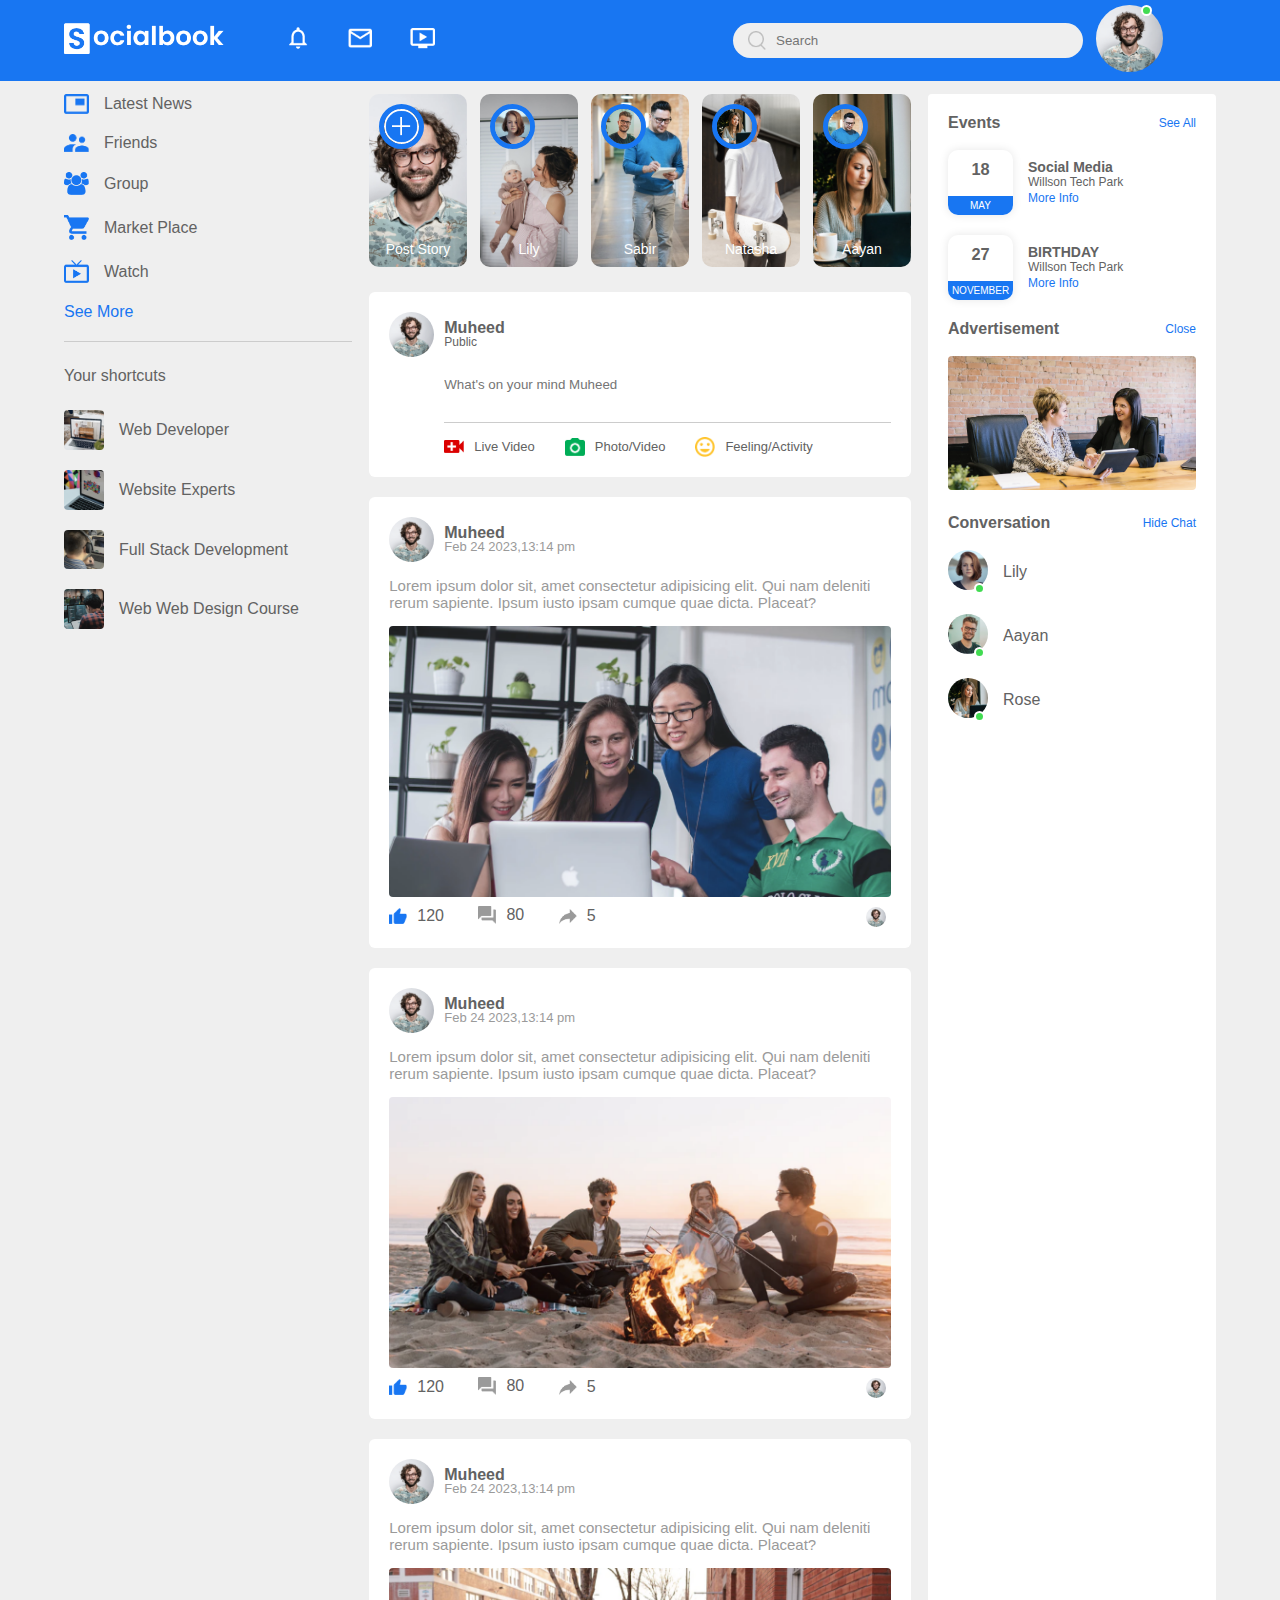
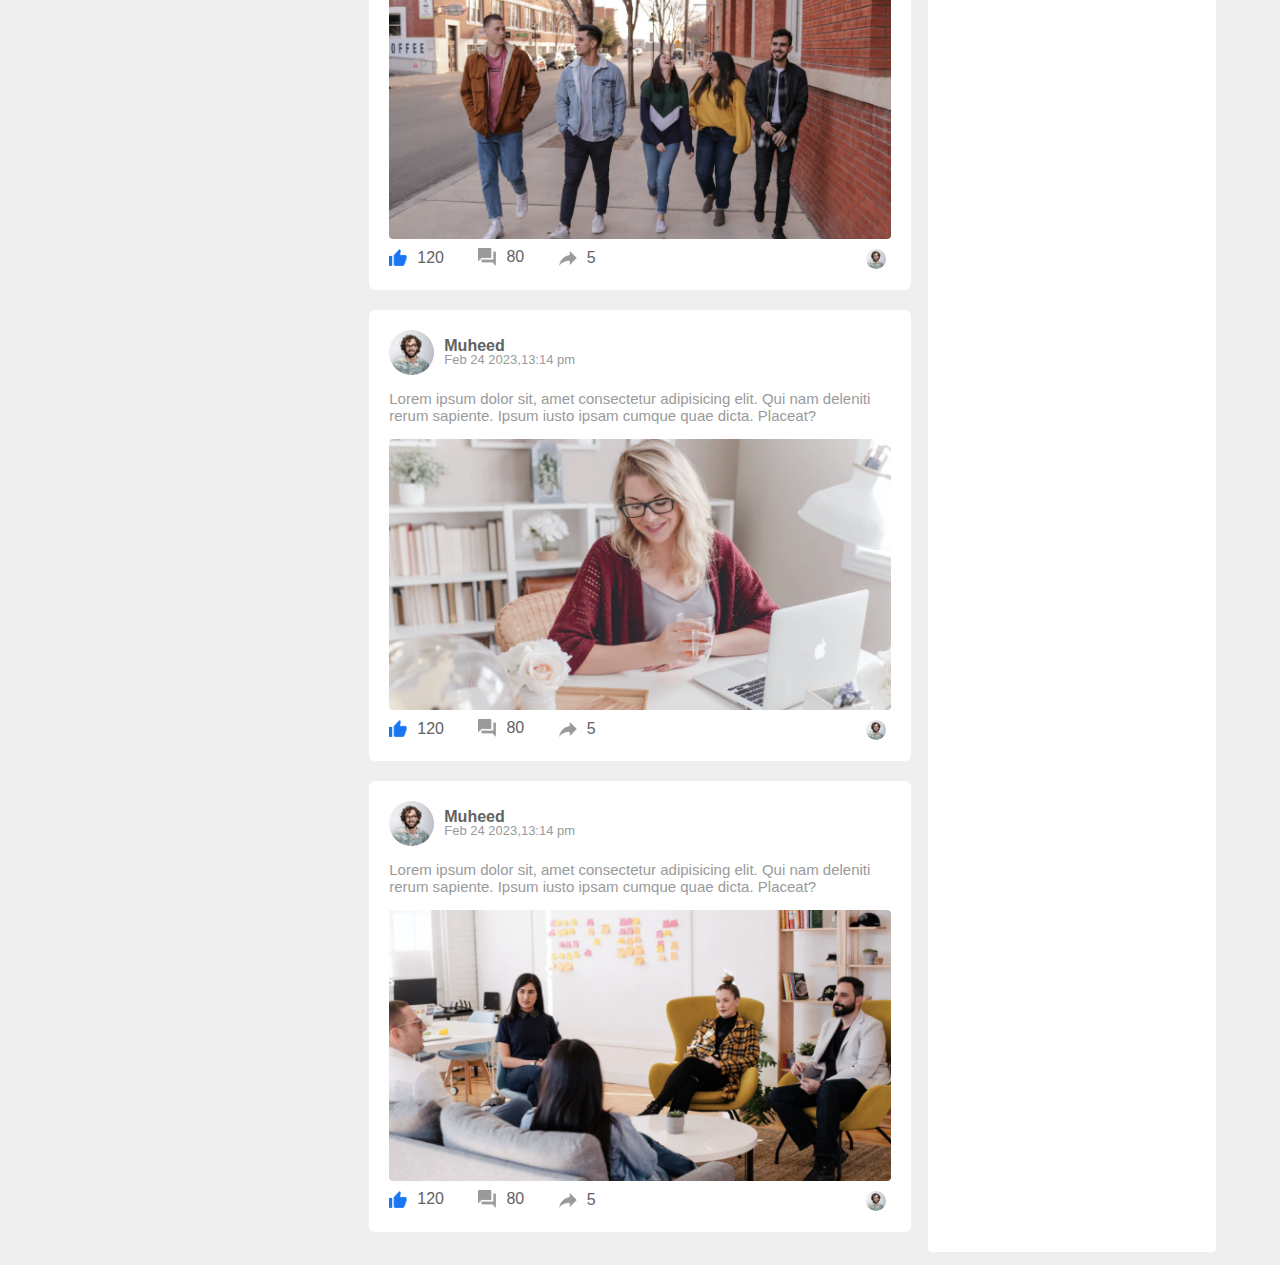
<file: index.html>
<!DOCTYPE html>
<html lang="en">
  <head>
    <meta charset="UTF-8" />
    <meta http-equiv="X-UA-Compatible" content="IE=edge" />
    <meta name="viewport" content="width=device-width, initial-scale=1.0" />
    <title>Social Book</title>
    <!-- Style Link -->
    <link rel="stylesheet" href="../style/style.css" />
  </head>
  <body>
    <!-- NAVBAR SECTION START -->

    <nav>
      <div class="nav-left">
        <a href="profile.html">
        <img src="./images/logo.png" alt="LOGO" class="logo" />
      </a>
        <ul>
          <li><img src="./images//notification.png" alt="notification" /></li>
          <li><img src="./images/inbox.png" alt="INBOX" /></li>
          <li><img src="./images/video.png" alt="VIDEO" /></li>
        </ul>
      </div>
      <div class="nav-right">
        <div class="search-box">
          <img src="./images/search.png" alt="SEARCH" />
        
          <input type="text" placeholder="Search" />
        </div>
        <div class="user-icon online" onclick="handleSettingsToggle()">
          <img src="./images/profile-pic.png" alt="user" />
        </div>
      </div>
    

      <div class="setting-menu">
        <div id="dark-btn">
          <span></span>
        </div>

        <div class="setting-menu-inner">
          <div class="user-profile">
            <img src="/images/profile-pic.png" alt="profile" />
            <div>
              <p>Muheed</p>
              <a href="profile.html">See Your Profile</a>
            </div>
          </div>
          <hr />
          <div class="user-profile">
            <img src="/images/feedback.png" alt="profile" />
            <div>
              <p>Give Feedback</p>
              <a href="#">Help us to improve</a>
            </div>
          </div>
          <hr />

          <div class="setting-links">
            <img
              src="./images/setting.png"
              alt="setting"
              class="setting-icon"
            />
            <a href="#"
              >settings & Privacy
              <img src="./images/arrow.png" width="10px" alt=""
            /></a>
          </div>
          <div class="setting-links">
            <img src="./images/help.png" alt="setting" class="setting-icon" />
            <a href="#"
              >Help & Support <img src="./images/arrow.png" width="10px" alt=""
            /></a>
          </div>
          <div class="setting-links">
            <img
              src="./images/display.png"
              alt="setting"
              class="setting-icon"
            />
            <a href="#"
              >Display & Accessibility
              <img src="./images/arrow.png" width="10px" alt=""
            /></a>
          </div>
          <div class="setting-links">
            <img src="./images/logout.png" alt="setting" class="setting-icon" />
            <a href="#"
              >Logout <img src="./images/arrow.png" width="10px" alt=""
            /></a>
          </div>
        </div>
      </div>
    </nav>

    <!-- NAVBAR SECTION END -->

    <!--MAIN SECTION START -->

    <div class="container">
      <div class="left-side-bar">
        <div class="imp-links">
          <a href="#"><img src="./images/news.png" alt="NEWS" />Latest News</a>
          <a href="#"><img src="./images/friends.png" alt="NEWS" />Friends</a>
          <a href="#"><img src="./images/group.png" alt="NEWS" />Group</a>
          <a href="#"
            ><img src="./images/marketplace.png" alt="NEWS" />Market Place</a
          >
          <a href="#"><img src="./images/watch.png" alt="NEWS" />Watch</a>
          <a href="#">See More</a>
        </div>
        <div class="shortcut-links">
          <p>Your shortcuts</p>
          <a href="#"
            ><img src="./images/shortcut-1.png" alt="short cut" />Web
            Developer</a
          >
          <a href="#"
            ><img src="./images/shortcut-2.png" alt="short cut" />Website
            Experts</a
          >
          <a href="#"
            ><img src="./images/shortcut-3.png" alt="short cut" />Full Stack
            Development</a
          >
          <a href="#"
            ><img src="./images/shortcut-4.png" alt="short cut" />Web Web Design
            Course</a
          >
        </div>
      </div>
      <div class="main-content">
        <div class="story-gallery">
          <div class="story">
            <img src="./images/upload.png" alt="upload" />
            <p>Post Story</p>
          </div>
          <div class="story story-1">
            <img src="./images/member-1.png" alt="upload" />
            <p>Lily</p>
          </div>
          <div class="story story-2">
            <img src="./images/member-2.png" alt="upload" />
            <p>Sabir</p>
          </div>
          <div class="story story-3">
            <img src="./images/member-3.png" alt="upload" />
            <p>Natasha</p>
          </div>
          <div class="story story-4">
            <img src="./images/member-4.png" alt="upload" />
            <p>Aayan</p>
          </div>
        </div>

        <div class="write-post-container">
          <div class="user-profile">
            <img src="/images/profile-pic.png" alt="profile" />
            <div>
              <p>Muheed</p>
              <small>Public</small>
            </div>
          </div>
          <div class="post-input-container">
            <textarea
              rows="3"
              placeholder="What's on your mind Muheed"
            ></textarea>
            <div class="add-post-links">
              <a href="#"
                ><img src="/images/live-video.png" alt="video" />Live Video</a
              >
              <a href="#"
                ><img src="/images/photo.png" alt="Photo" />Photo/Video</a
              >
              <a href="#"
                ><img
                  src="/images/feeling.png"
                  alt="feeling"
                />Feeling/Activity</a
              >
            </div>
          </div>
        </div>
        <div class="post-container">
          <div class="post-row">
            <div class="user-profile">
              <img src="/images/profile-pic.png" alt="profile" />
              <div>
                <p>Muheed</p>
                <span>Feb 24 2023,13:14 pm</span>
              </div>
            </div>
          </div>

          <p class="post-text">
            Lorem ipsum dolor sit, amet consectetur adipisicing elit. Qui nam
            deleniti rerum sapiente. Ipsum iusto ipsam cumque quae dicta.
            Placeat?
          </p>
          <img
            src="./images/feed-image-1.png"
            alt="feed-image"
            class="post-img"
          />

          <div class="post-row">
            <div class="activity-icons">
              <div><img src="./images/like-blue.png" alt="Like" />120</div>
              <div><img src="./images/comments.png" alt="Like" />80</div>
              <div><img src="./images/share.png" alt="Like" />5</div>
            </div>
            <div class="post-profile-icon">
              <img src="./images/profile-pic.png" alt="profile" />
            </div>
          </div>
        </div>
        <div class="post-container">
          <div class="post-row">
            <div class="user-profile">
              <img src="/images/profile-pic.png" alt="profile" />
              <div>
                <p>Muheed</p>
                <span>Feb 24 2023,13:14 pm</span>
              </div>
            </div>
          </div>

          <p class="post-text">
            Lorem ipsum dolor sit, amet consectetur adipisicing elit. Qui nam
            deleniti rerum sapiente. Ipsum iusto ipsam cumque quae dicta.
            Placeat?
          </p>
          <img
            src="./images/feed-image-2.png"
            alt="feed-image"
            class="post-img"
          />

          <div class="post-row">
            <div class="activity-icons">
              <div><img src="./images/like-blue.png" alt="Like" />120</div>
              <div><img src="./images/comments.png" alt="Like" />80</div>
              <div><img src="./images/share.png" alt="Like" />5</div>
            </div>
            <div class="post-profile-icon">
              <img src="./images/profile-pic.png" alt="profile" />
            </div>
          </div>
        </div>

        <div class="post-container">
          <div class="post-row">
            <div class="user-profile">
              <img src="/images/profile-pic.png" alt="profile" />
              <div>
                <p>Muheed</p>
                <span>Feb 24 2023,13:14 pm</span>
              </div>
            </div>
          </div>

          <p class="post-text">
            Lorem ipsum dolor sit, amet consectetur adipisicing elit. Qui nam
            deleniti rerum sapiente. Ipsum iusto ipsam cumque quae dicta.
            Placeat?
          </p>
          <img
            src="./images/feed-image-3.png"
            alt="feed-image"
            class="post-img"
          />

          <div class="post-row">
            <div class="activity-icons">
              <div><img src="./images/like-blue.png" alt="Like" />120</div>
              <div><img src="./images/comments.png" alt="Like" />80</div>
              <div><img src="./images/share.png" alt="Like" />5</div>
            </div>
            <div class="post-profile-icon">
              <img src="./images/profile-pic.png" alt="profile" />
            </div>
          </div>
        </div>

        <div class="post-container">
          <div class="post-row">
            <div class="user-profile">
              <img src="/images/profile-pic.png" alt="profile" />
              <div>
                <p>Muheed</p>
                <span>Feb 24 2023,13:14 pm</span>
              </div>
            </div>
          </div>

          <p class="post-text">
            Lorem ipsum dolor sit, amet consectetur adipisicing elit. Qui nam
            deleniti rerum sapiente. Ipsum iusto ipsam cumque quae dicta.
            Placeat?
          </p>
          <img
            src="./images/feed-image-4.png"
            alt="feed-image"
            class="post-img"
          />

          <div class="post-row">
            <div class="activity-icons">
              <div><img src="./images/like-blue.png" alt="Like" />120</div>
              <div><img src="./images/comments.png" alt="Like" />80</div>
              <div><img src="./images/share.png" alt="Like" />5</div>
            </div>
            <div class="post-profile-icon">
              <img src="./images/profile-pic.png" alt="profile" />
            </div>
          </div>
        </div>

        <div class="post-container">
          <div class="post-row">
            <div class="user-profile">
              <img src="/images/profile-pic.png" alt="profile" />
              <div>
                <p>Muheed</p>
                <span>Feb 24 2023,13:14 pm</span>
              </div>
            </div>
          </div>

          <p class="post-text">
            Lorem ipsum dolor sit, amet consectetur adipisicing elit. Qui nam
            deleniti rerum sapiente. Ipsum iusto ipsam cumque quae dicta.
            Placeat?
          </p>
          <img
            src="./images/feed-image-5.png"
            alt="feed-image"
            class="post-img"
          />

          <div class="post-row">
            <div class="activity-icons">
              <div><img src="./images/like-blue.png" alt="Like" />120</div>
              <div><img src="./images/comments.png" alt="Like" />80</div>
              <div><img src="./images/share.png" alt="Like" />5</div>
            </div>
            <div class="post-profile-icon">
              <img src="./images/profile-pic.png" alt="profile" />
            </div>
          </div>
        </div>
      </div>
      <div class="right-side-bar">
        <div class="side-bar-title">
          <h4>Events</h4>
          <a href="#">See All</a>
        </div>
        <div class="event">
          <div class="left-event">
            <h3>18</h3>
            <span>MAY</span>
          </div>
          <div class="right-event">
            <h4>Social Media</h4>
            <p>Willson Tech Park</p>
            <a href="#">More Info</a>
          </div>
        </div>

        <div class="event">
          <div class="left-event">
            <h3>27</h3>
            <span>NOVEMBER</span>
          </div>
          <div class="right-event">
            <h4>BIRTHDAY</h4>
            <p>Willson Tech Park</p>
            <a href="#">More Info</a>
          </div>
        </div>

        <div class="side-bar-title">
          <h4>Advertisement</h4>
          <a href="#">Close</a>
        </div>

        <img
          src="./images/advertisement.png"
          alt="advertisement"
          class="side-bar-ads"
        />

        <div class="side-bar-title">
          <h4>Conversation</h4>
          <a href="#">Hide Chat</a>
        </div>

        <div class="online-list">
          <div class="online">
            <img src="./images/member-1.png" alt="Member" />
          </div>
          <p>Lily</p>
        </div>

        <div class="online-list">
          <div class="online">
            <img src="./images/member-2.png" alt="Member" />
          </div>
          <p>Aayan</p>
        </div>

        <div class="online-list">
          <div class="online">
            <img src="./images/member-3.png" alt="Member" />
          </div>
          <p>Rose</p>
        </div>
      </div>
    </div>

    <!-- MAIN SECTION END -->

    <!-- Index.js Link -->
    <script src="../js/index.js"></script>
  </body>
</html>
</file>
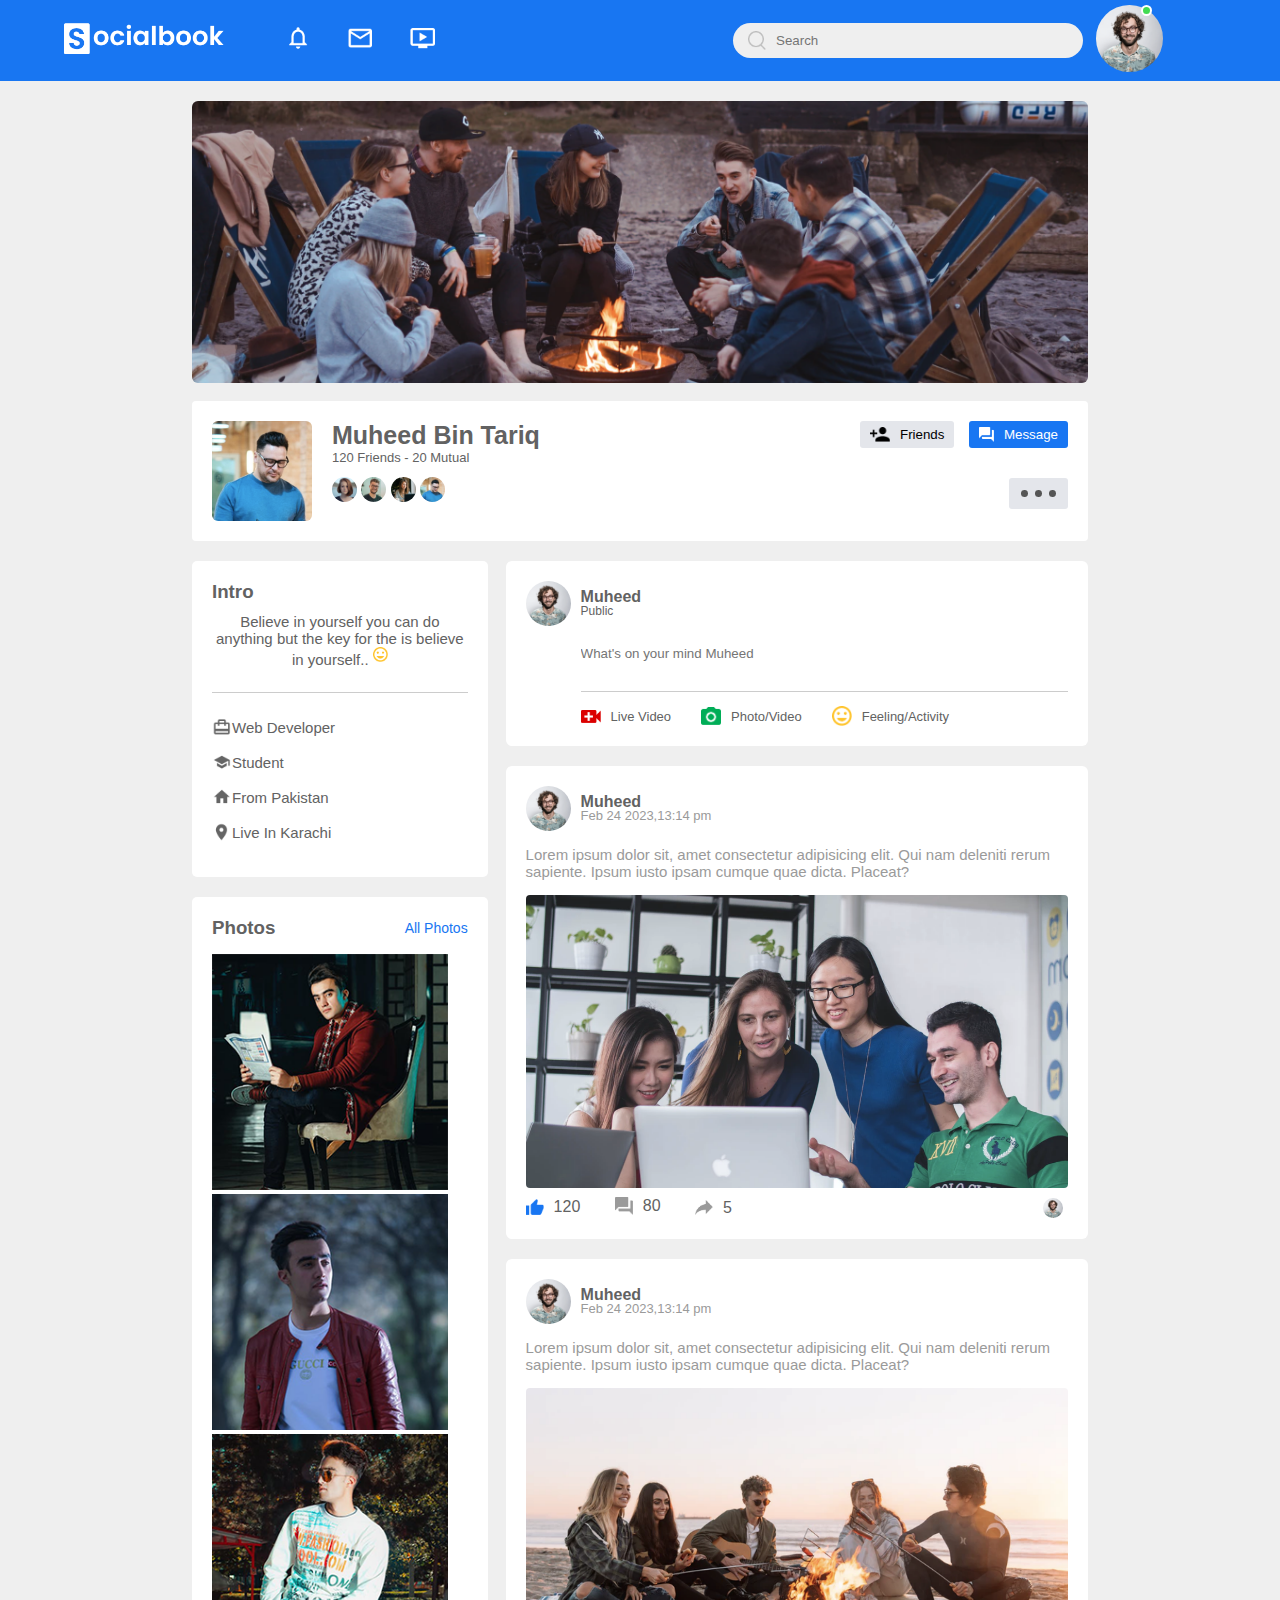
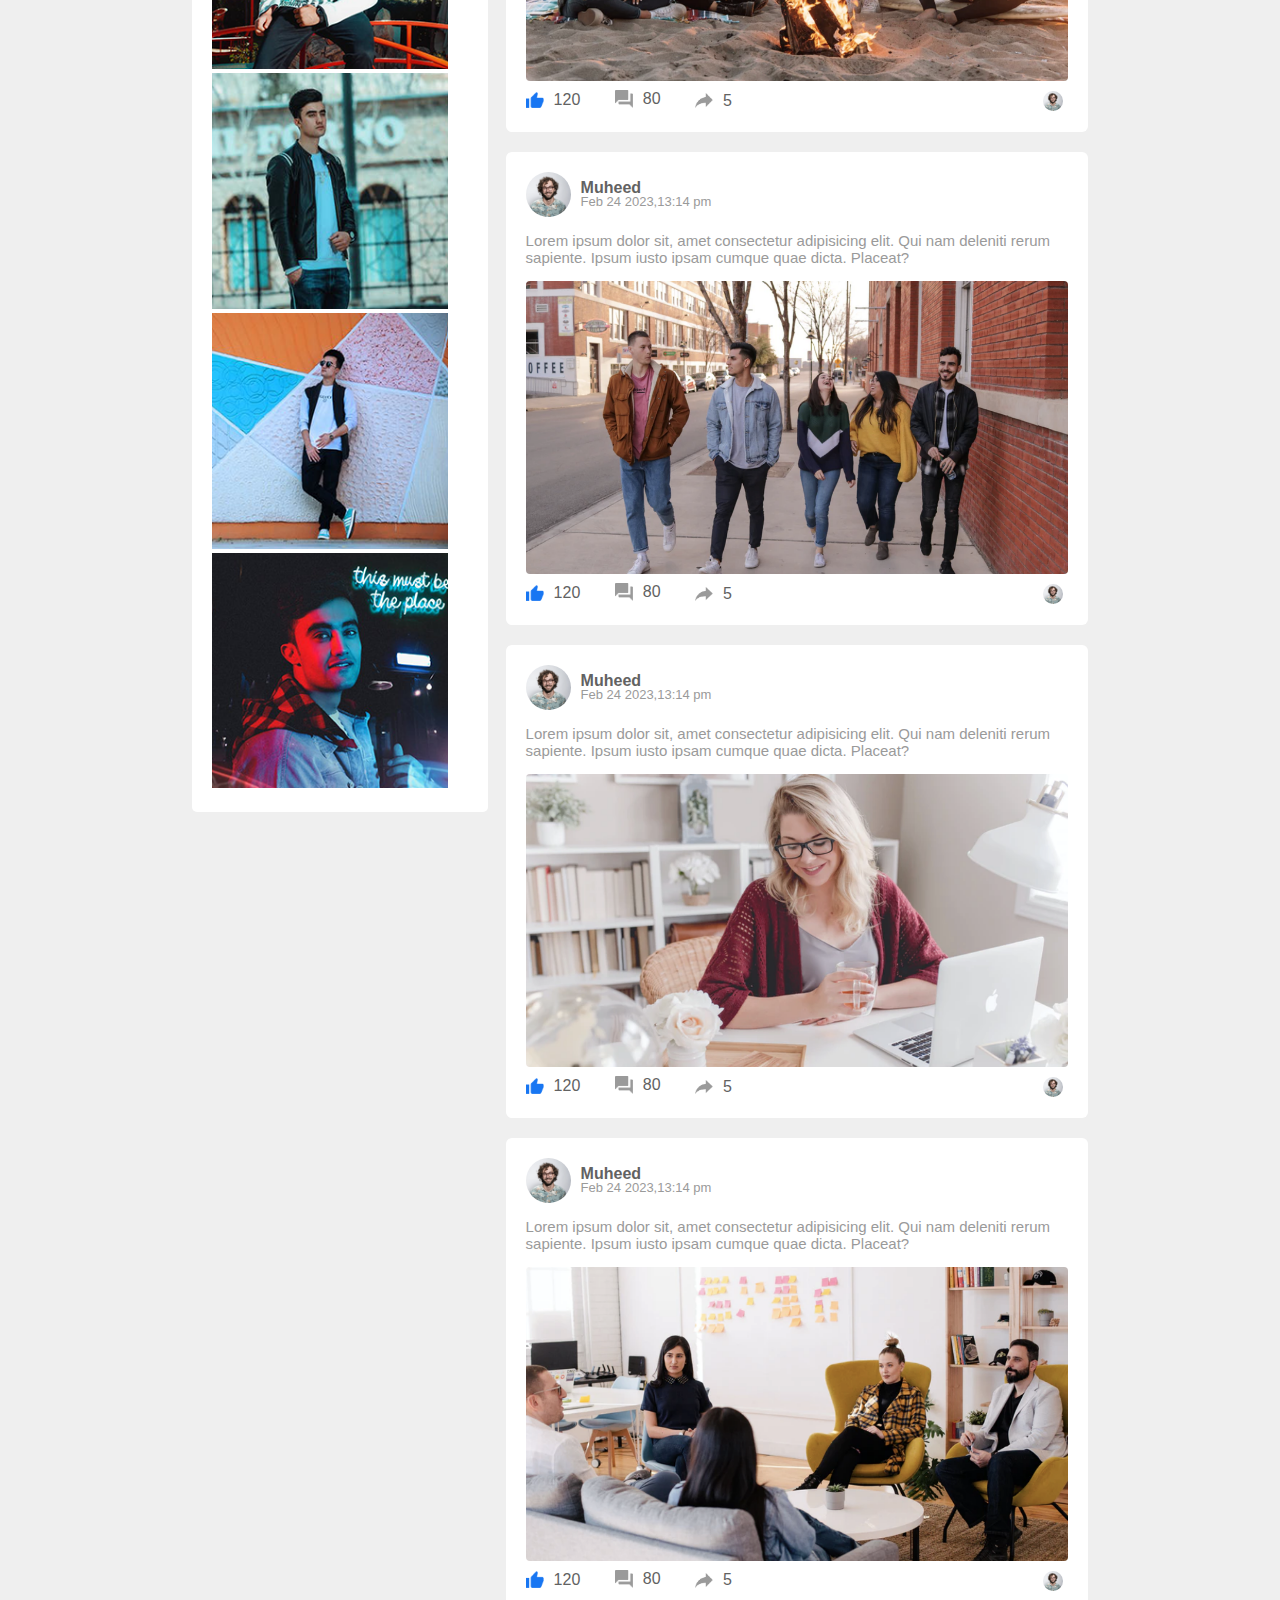
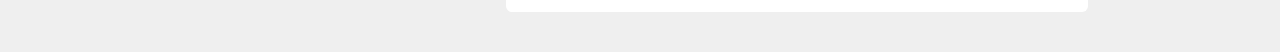
<file: profile.html>
<!DOCTYPE html>
<html lang="en">
  <head>
    <meta charset="UTF-8" />
    <meta http-equiv="X-UA-Compatible" content="IE=edge" />
    <meta name="viewport" content="width=device-width, initial-scale=1.0" />
    <title>Profile Page</title>
    <!-- Style Link -->
    <link rel="stylesheet" href="../style/style.css" />
  </head>
  <body>
    <!-- NAVBAR SECTION START -->

    <nav>
      <div class="nav-left">
        <a href="index.html">
        <img src="./images/logo.png" alt="LOGO" class="logo" />
      </a>
        <ul>
          <li><img src="./images//notification.png" alt="notification" /></li>
          <li><img src="./images/inbox.png" alt="INBOX" /></li>
          <li><img src="./images/video.png" alt="VIDEO" /></li>
        </ul>
      </div>
      <div class="nav-right">
        <div class="search-box">
          <img src="./images/search.png" alt="SEARCH" />
          <input type="text" placeholder="Search" />
        </div>
        <div class="user-icon online" onclick="handleSettingsToggle()">
          <img src="./images/profile-pic.png" alt="user" />
        </div>
      </div>

      <div class="setting-menu">
        <div id="dark-btn">
          <span></span>
        </div>

        <div class="setting-menu-inner">
          <div class="user-profile">
            <img src="/images/profile-pic.png" alt="profile" />
            <div>
              <p>Muheed</p>
              <a href="index.html">News Feed</a>
            </div>
          </div>
          <hr />
          <div class="user-profile">
            <img src="/images/feedback.png" alt="profile" />
            <div>
              <p>Give Feedback</p>
              <a href="#">Help us to improve</a>
            </div>
          </div>
          <hr />

          <div class="setting-links">
            <img
              src="./images/setting.png"
              alt="setting"
              class="setting-icon"
            />
            <a href="#"
              >settings & Privacy
              <img src="./images/arrow.png" width="10px" alt=""
            /></a>
          </div>
          <div class="setting-links">
            <img src="./images/help.png" alt="setting" class="setting-icon" />
            <a href="#"
              >Help & Support <img src="./images/arrow.png" width="10px" alt=""
            /></a>
          </div>
          <div class="setting-links">
            <img
              src="./images/display.png"
              alt="setting"
              class="setting-icon"
            />
            <a href="#"
              >Display & Accessibility
              <img src="./images/arrow.png" width="10px" alt=""
            /></a>
          </div>
          <div class="setting-links">
            <img src="./images/logout.png" alt="setting" class="setting-icon" />
            <a href="#"
              >Logout <img src="./images/arrow.png" width="10px" alt=""
            /></a>
          </div>
        </div>
      </div>
    </nav>

    <!-- NAVBAR SECTION END -->

    <!--MAIN SECTION START -->

    <div class="profile-container">
      <img src="./images/cover.png" alt="cover image" class="cover-img" />
      <div class="profile-details">
        <div class="profile-left">
          <div class="profile-row">
            <img src="./images/profile.png" alt="Profile" class="profile-img" />
            <div>
              <h3>Muheed Bin Tariq</h3>
              <p>120 Friends - 20 Mutual</p>
              <img src="./images/member-1.png" alt="Member" />
              <img src="./images/member-2.png" alt="Member" />
              <img src="./images/member-3.png" alt="Member" />
              <img src="./images/member-4.png" alt="Member" />
            </div>
          </div>
        </div>
        <div class="profile-right">
          <button type="button">
            <img src="./images/add-friends.png" alt="" /> Friends
          </button>
          <button type="button">
            <img src="./images/message.png" alt="" />Message
          </button>
          <br />
          <a href="#"><img src="./images/more.png" alt="more" /></a>
        </div>
      </div>

      <div class="profile-info">
        <div class="info-col">
          <div class="profile-intro">
            <h3>Intro</h3>
            <p>
              Believe in yourself you can do anything but the key for the is
              believe in yourself..
              <img src="./images/feeling.png" alt="" />
            </p>
            <hr />
            <ul>
              <li>
                <img src="./images/profile-job.png" alt="" /> Web Developer
              </li>
              <li><img src="./images/profile-study.png" alt="" /> Student</li>
              <li>
                <img src="./images/profile-home.png" alt="" /> From Pakistan
              </li>
              <li>
                <img src="./images/profile-location.png" alt="" /> Live In
                Karachi
              </li>
            </ul>
          </div>

          <div class="profile-intro">
            <div class="title-box">
              <h3>Photos</h3>
              <a href="#">All Photos</a>
            </div>
            <div class="photo-box">
              <div>
                <img src="./images/photo1.png" alt="" />
                <img src="./images/photo2.png" alt="" />
                <img src="./images/photo3.png" alt="" />
                <img src="./images/photo4.png" alt="" />
                <img src="./images/photo5.png" alt="" />
                <img src="./images/photo6.png" alt="" />
              </div>
            </div>
          </div>
        </div>
        <div class="post-col">
          <div class="write-post-container">
            <div class="user-profile">
              <img src="/images/profile-pic.png" alt="profile" />
              <div>
                <p>Muheed</p>
                <small>Public</small>
              </div>
            </div>
            <div class="post-input-container">
              <textarea
                rows="3"
                placeholder="What's on your mind Muheed"
              ></textarea>
              <div class="add-post-links">
                <a href="#"
                  ><img src="/images/live-video.png" alt="video" />Live Video</a
                >
                <a href="#"
                  ><img src="/images/photo.png" alt="Photo" />Photo/Video</a
                >
                <a href="#"
                  ><img
                    src="/images/feeling.png"
                    alt="feeling"
                  />Feeling/Activity</a
                >
              </div>
            </div>
          </div>
          <div class="post-container">
            <div class="post-row">
              <div class="user-profile">
                <img src="/images/profile-pic.png" alt="profile" />
                <div>
                  <p>Muheed</p>
                  <span>Feb 24 2023,13:14 pm</span>
                </div>
              </div>
            </div>

            <p class="post-text">
              Lorem ipsum dolor sit, amet consectetur adipisicing elit. Qui nam
              deleniti rerum sapiente. Ipsum iusto ipsam cumque quae dicta.
              Placeat?
            </p>
            <img
              src="./images/feed-image-1.png"
              alt="feed-image"
              class="post-img"
            />

            <div class="post-row">
              <div class="activity-icons">
                <div><img src="./images/like-blue.png" alt="Like" />120</div>
                <div><img src="./images/comments.png" alt="Like" />80</div>
                <div><img src="./images/share.png" alt="Like" />5</div>
              </div>
              <div class="post-profile-icon">
                <img src="./images/profile-pic.png" alt="profile" />
              </div>
            </div>
          </div>
          <div class="post-container">
            <div class="post-row">
              <div class="user-profile">
                <img src="/images/profile-pic.png" alt="profile" />
                <div>
                  <p>Muheed</p>
                  <span>Feb 24 2023,13:14 pm</span>
                </div>
              </div>
            </div>

            <p class="post-text">
              Lorem ipsum dolor sit, amet consectetur adipisicing elit. Qui nam
              deleniti rerum sapiente. Ipsum iusto ipsam cumque quae dicta.
              Placeat?
            </p>
            <img
              src="./images/feed-image-2.png"
              alt="feed-image"
              class="post-img"
            />

            <div class="post-row">
              <div class="activity-icons">
                <div><img src="./images/like-blue.png" alt="Like" />120</div>
                <div><img src="./images/comments.png" alt="Like" />80</div>
                <div><img src="./images/share.png" alt="Like" />5</div>
              </div>
              <div class="post-profile-icon">
                <img src="./images/profile-pic.png" alt="profile" />
              </div>
            </div>
          </div>

          <div class="post-container">
            <div class="post-row">
              <div class="user-profile">
                <img src="/images/profile-pic.png" alt="profile" />
                <div>
                  <p>Muheed</p>
                  <span>Feb 24 2023,13:14 pm</span>
                </div>
              </div>
            </div>

            <p class="post-text">
              Lorem ipsum dolor sit, amet consectetur adipisicing elit. Qui nam
              deleniti rerum sapiente. Ipsum iusto ipsam cumque quae dicta.
              Placeat?
            </p>
            <img
              src="./images/feed-image-3.png"
              alt="feed-image"
              class="post-img"
            />

            <div class="post-row">
              <div class="activity-icons">
                <div><img src="./images/like-blue.png" alt="Like" />120</div>
                <div><img src="./images/comments.png" alt="Like" />80</div>
                <div><img src="./images/share.png" alt="Like" />5</div>
              </div>
              <div class="post-profile-icon">
                <img src="./images/profile-pic.png" alt="profile" />
              </div>
            </div>
          </div>

          <div class="post-container">
            <div class="post-row">
              <div class="user-profile">
                <img src="/images/profile-pic.png" alt="profile" />
                <div>
                  <p>Muheed</p>
                  <span>Feb 24 2023,13:14 pm</span>
                </div>
              </div>
            </div>

            <p class="post-text">
              Lorem ipsum dolor sit, amet consectetur adipisicing elit. Qui nam
              deleniti rerum sapiente. Ipsum iusto ipsam cumque quae dicta.
              Placeat?
            </p>
            <img
              src="./images/feed-image-4.png"
              alt="feed-image"
              class="post-img"
            />

            <div class="post-row">
              <div class="activity-icons">
                <div><img src="./images/like-blue.png" alt="Like" />120</div>
                <div><img src="./images/comments.png" alt="Like" />80</div>
                <div><img src="./images/share.png" alt="Like" />5</div>
              </div>
              <div class="post-profile-icon">
                <img src="./images/profile-pic.png" alt="profile" />
              </div>
            </div>
          </div>

          <div class="post-container">
            <div class="post-row">
              <div class="user-profile">
                <img src="/images/profile-pic.png" alt="profile" />
                <div>
                  <p>Muheed</p>
                  <span>Feb 24 2023,13:14 pm</span>
                </div>
              </div>
            </div>

            <p class="post-text">
              Lorem ipsum dolor sit, amet consectetur adipisicing elit. Qui nam
              deleniti rerum sapiente. Ipsum iusto ipsam cumque quae dicta.
              Placeat?
            </p>
            <img
              src="./images/feed-image-5.png"
              alt="feed-image"
              class="post-img"
            />

            <div class="post-row">
              <div class="activity-icons">
                <div><img src="./images/like-blue.png" alt="Like" />120</div>
                <div><img src="./images/comments.png" alt="Like" />80</div>
                <div><img src="./images/share.png" alt="Like" />5</div>
              </div>
              <div class="post-profile-icon">
                <img src="./images/profile-pic.png" alt="profile" />
              </div>
            </div>
          </div>
        </div>
      </div>
    </div>

    <!-- MAIN SECTION END -->

    <!-- Index.js Link -->
    <script src="../js/index.js"></script>
  </body>
</html>
</file>
<file: style/style.css>
* {
  margin: 0;
  padding: 0;
  box-sizing: border-box;
  font-family: "poppins", sans-serif;
}
:root {
  --body-color: #efefef;
  --nav-color: #1876f2;
  --bg-color: #fff;
}
.dark-theme {
  --body-color: #0a0a0a;
  --nav-color: #000;
  --bg-color: #000;
}
body {
  background-color: var(--body-color);
  transition: background 0.3s;
}
nav {
  display: flex;
  align-items: center;
  justify-content: space-between;
  background-color: var(--nav-color);
  padding: 5px 5%;
  position: sticky;
  top: 0;
  z-index: 999;
}
.logo {
  width: 160px;
  margin-right: 45px;
  cursor: pointer;
}
.nav-left,
.nav-right {
  display: flex;
  align-items: center;
}
.nav-left ul li {
  list-style-type: none;
  display: inline-block;
}
.nav-left ul li img {
  width: 28px;
  margin: 0 15px;
  cursor: pointer;
}
.user-icon img {
  width: 50%;
  border-radius: 50%;
  cursor: pointer;
  margin-left: 13px;
}
.search-box {
  background-color: #efefef;
  width: 350px;
  border-radius: 20px;
  display: flex;
  align-items: center;
  padding: 0 15px;
}
.search-box img {
  width: 18px;
}
.search-box input {
  width: 100%;
  background: transparent;
  padding: 10px;
  outline: none;
  border: none;
}
.online {
  position: relative;
}
.online::after {
  content: "";
  width: 7px;
  height: 7px;
  border: 2px solid #fff;
  border-radius: 50%;
  background-color: #41db51;
  position: absolute;
  top: 0;
  right: 4rem;
}
/*  */

.container {
  display: flex;
  justify-content: space-between;
  padding: 13px 5%;
}
.left-side-bar {
  flex-basis: 25%;
  position: sticky;
  /* bottom: 70px; */
  align-items: flex-start;
}
.right-side-bar {
  background-color: var(--bg-color);
  flex-basis: 25%;
  padding: 20px;
  border-radius: 4px;
  color: #626262;
  align-items: flex-start;
}
.main-content {
  flex-basis: 47%;
}
.imp-links a,
.shortcut-links a {
  text-decoration: none;
  display: flex;
  align-items: center;
  margin-bottom: 20px;
  color: #626262;
  width: fit-content;
}
.imp-links a img {
  width: 25px;
  margin-right: 15px;
}
.imp-links a:last-child {
  color: #1876f2;
}
.imp-links {
  border-bottom: 1px solid #ccc;
}
.shortcut-links a img {
  width: 40px;
  border-radius: 4px;
  margin-right: 15px;
}
.shortcut-links p {
  margin: 25px 0;
  color: #626262;
  font-weight: 500;
}
.side-bar-title {
  display: flex;
  align-items: center;
  justify-content: space-between;
  margin-bottom: 18px;
}
.side-bar-title h4 {
  font-weight: 600;
  font-size: 16px;
}
.side-bar-title a {
  text-decoration: none;
  color: #1876f2;
  font-size: 12px;
}
.event {
  display: flex;
  font-size: 14px;
  margin-bottom: 20px;
  align-items: center;
}
.left-event {
  border-radius: 10px;
  height: 65px;
  width: 65px;
  margin-right: 15px;
  padding-top: 10px;
  text-align: center;
  position: relative;
  overflow: hidden;
  box-shadow: 0 0 10px rgba(0, 0, 0, 0.1);
}
.event p {
  font-size: 12px;
}
.event a {
  font-size: 12px;
  text-decoration: none;
  color: #1876f2;
}
.left-event span {
  position: absolute;
  bottom: 0;
  left: 0;
  width: 100%;
  background-color: #1876f2;
  color: white;
  font-size: 10px;
  padding: 4px 0;
}
.side-bar-ads {
  width: 100%;
  margin-bottom: 20px;
  border-radius: 4px;
}
.online-list {
  display: flex;
  align-items: center;
  margin-bottom: 20px;
}
.online-list .online img {
  width: 40px;
  margin-right: 5px;
  border-radius: 50%;
}
.online-list .online {
  width: 40px;
  border-radius: 50%;
  margin-right: 15px;
}
.online-list .online::after {
  top: unset;
  bottom: 0;
  left: 1.6rem;
}
.story-gallery {
  display: flex;
  justify-content: space-between;
  margin-bottom: 25px;
}
.story {
  flex-basis: 18%;
  padding-top: 32%;
  position: relative;
  background-image: url(/images/status-1.png);
  border-radius: 10px;
  background-size: cover;
  background-position: center;
}
.story img {
  position: absolute;
  width: 45px;
  border-radius: 50%;
  top: 10px;
  left: 10px;
  cursor: pointer;
  border: 5px solid #1876f2;
}
.story p {
  position: absolute;
  bottom: 10px;
  width: 100%;
  text-align: center;
  color: white;
  font-size: 14px;
}
.story-1 {
  background-image: url(/images/status-2.png);
}
.story-2 {
  background-image: url(/images/status-5.png);
}
.story-3 {
  background-image: url(/images/status-3.png);
}
.story-4 {
  background-image: url(/images/status-4.png);
}
.write-post-container {
  width: 100%;
  background-color: var(--bg-color);
  border-radius: 6px;
  padding: 20px;
  color: #626262;
}
.user-profile {
  display: flex;
  align-items: center;
}
.user-profile img {
  width: 45px;
  border-radius: 50%;
  margin-right: 10px;
}

.user-profile p {
  margin-bottom: -5px;
  font-weight: 600;
  color: #626262;
}
.user-profile small {
  font-size: 12px;
}
.post-input-container {
  padding-left: 55px;
  padding-top: 20px;
}
.post-input-container textarea {
  width: 100%;
  outline: none;
  border: none;
  border-bottom: 1px solid #ccc;
  background: transparent;
  resize: none;
}
.add-post-links {
  display: flex;
  margin-top: 10px;
}
.add-post-links a {
  text-decoration: none;
  display: flex;
  align-items: center;
  color: #626262;
  margin-right: 30px;
  font-size: 13px;
}
.add-post-links img {
  width: 20px;
  margin-right: 10px;
}
.post-container {
  width: 100%;
  background: var(--bg-color);
  border-radius: 6px;
  padding: 20px;
  color: #626262;
  margin: 20px 0;
}
.user-profile span {
  font-size: 13px;
  color: #9a9a9a;
}
.post-text {
  color: #9a9a9a;
  margin: 15px 0;
  font-size: 15px;
}
.post-img {
  width: 100%;
  border-radius: 4px;
  margin-bottom: 5px;
}
.post-row {
  display: flex;
  align-items: center;
  justify-content: space-between;
}
.activity-icons div img {
  width: 18px;
  margin-right: 10px;
}
.activity-icons div {
  display: inline-flex;
  align-items: center;
  margin-right: 30px;
}
.post-profile-icon {
  display: flex;
  align-items: center;
}
.post-profile-icon img {
  width: 20px;
  border-radius: 50px;
  margin-right: 5px;
  cursor: pointer;
}
.setting-menu {
  position: absolute;
  width: 90%;
  max-width: 350px;
  background-color: var(--bg-color);
  box-shadow: 0 0 10px rgba(0, 0, 0, 0.4);
  border-radius: 5px;
  overflow: hidden;
  top: 80px;
  right: 5%;
  max-height: 0;
  transition: max-height 0.5s;
}
.setting-menu-height {
  max-height: 450px;
}
.user-profile a {
  font-size: 12px;
  color: #1876f2;
  text-decoration: none;
}
.setting-menu-inner {
  padding: 20px;
}
.setting-menu hr {
  border: 0;
  height: 1px;
  background-color: #9a9a9a;
  margin: 15px 0;
}
.setting-links {
  display: flex;
  align-items: center;
  margin: 15px 0;
}
.setting-links .setting-icon {
  width: 38px;
  margin-right: 10px;
  border-radius: 50%;
}
.setting-links a {
  display: flex;
  flex: 1;
  align-items: center;
  justify-content: space-between;
  text-decoration: none;
  color: #626262;
}
#dark-btn {
  position: absolute;
  top: 20px;
  right: 20px;
  background-color: #ccc;
  width: 45px;
  border-radius: 15px;
  padding: 2px 3px;
  cursor: pointer;
  display: flex;
  transition: padding-left 0.5s background 0.5s;
}
#dark-btn span {
  width: 18px;
  height: 18px;
  background-color: white;
  border-radius: 50px;
  display: inline-block;
}
#dark-btn .dark-btn-on {
  padding-left: 23px;
  background: #0a0a0a0a;
}
/* PROFILE PAGE CSS */
.profile-container {
  padding: 20px 15%;
  color: #626262;
}
.cover-img {
  width: 100%;
  border-radius: 6px;
  margin-bottom: 14px;
}
.profile-details {
  background-color: var(--bg-color);
  padding: 20px;
  border-radius: 4px;
  display: flex;
  align-items: flex-start;
  justify-content: space-between;
}
.profile-row {
  display: flex;
  align-items: flex-start;
}
.profile-img {
  width: 100px;
  margin-right: 20px;
  border-radius: 6px;
}
.profile-row div h3 {
  font-size: 25px;
  font-weight: 600;
}
.profile-row div p {
  font-size: 13px;
}
.profile-row div img {
  width: 25px;
  border-radius: 50%;
  margin-top: 12px;
}
.profile-right button {
  background-color: #1876f2;
  border: none;
  outline: none;
  padding: 6px 10px;
  display: inline-flex;
  align-items: center;
  color: white;
  border-radius: 3px;
  margin-left: 10px;
  cursor: pointer;
}
.profile-right button img {
  height: 15px;
  margin-right: 10px;
}
.profile-right button:first-child {
  background: #e4e6eb;
  color: #000;
}
.profile-right {
  text-align: right;
}
.profile-right a {
  background: #e4e6eb;
  border-radius: 3px;
  padding: 12px;
  display: inline-flex;
  margin-top: 30px;
}
.profile-info {
  display: flex;
  align-self: flex-start;
  justify-content: space-between;
  margin-top: 20px;
}
.info-col {
  flex-basis: 33%;
}
.post-col {
  flex-basis: 65%;
}
.profile-intro {
  background-color: var(--bg-color);
  padding: 20px;
  margin-bottom: 20px;
  border-radius: 5px;
}
.profile-info h3 {
  font-weight: 600;
}
.profile-intro p {
  text-align: center;
  font-size: 15px;
  margin: 10px 0;
}
.profile-intro p img {
  width: 15px;
  margin-bottom: 3px;
}
.profile-intro hr {
  border: 0;
  height: 1px;
  background: #ccc;
  margin: 24px 0;
}
.profile-intro ul li {
  list-style: none;
  font-size: 15px;
  margin: 15px 0;
  display: flex;
  align-items: center;
}
.profile-intro ul li img {
  width: 20px;
}
.title-box {
  display: flex;
  align-items: center;
  justify-content: space-between;
}
.title-box a {
  text-decoration: none;
  color: #1876f2;
  font-size: 14px;
}
.photo-box {
  display: grid;
  grid-template-columns: repeat(3, auto);
  grid-gap: 10px;
  align-items: center;
  /* display: flex; */
  margin-top: 15px;
}
.photo-box div img {
  width: 100%;
  cursor: pointer;
}
/* Media Queries */
@media (max-width:980px) {
  .right-side-bar{
    display: none;
  }
  .left-side-bar{
    display: none;
  }
  .nav{
    flex-wrap: wrap;
  }
  .search-box{
    display: none;
  }
  .logo{
    width: 110px;
    margin-right: 20px;
  }
  .nav-left ul li{
    width: 15px;
    margin: 0 8px;
  }
  .user-icon{
    margin-left: 0;
  }
  .add-post-links{
    flex-wrap: wrap;
    gap: 1rem;
  }
  .main-content{
    flex-basis: 100%;
  }
  .story img{
    width: 20px;
    border-width:3px ;
  }
  .story p{
    font-size: 12px;
  }
  .profile-container{
    padding: 20px 5%;
  }
  .profile-details{
    flex-wrap: wrap;
  }
  .profile-right{
    text-align: left;
    margin-top: 15px;
  }
  .profile-right button{
    margin-left: 0;
    margin-right: 10px;
  }
  .profile-info{
    flex-wrap: wrap;
  }
  .info-col,.post-col{
    flex-basis: 100%;
  }
}
</file>
